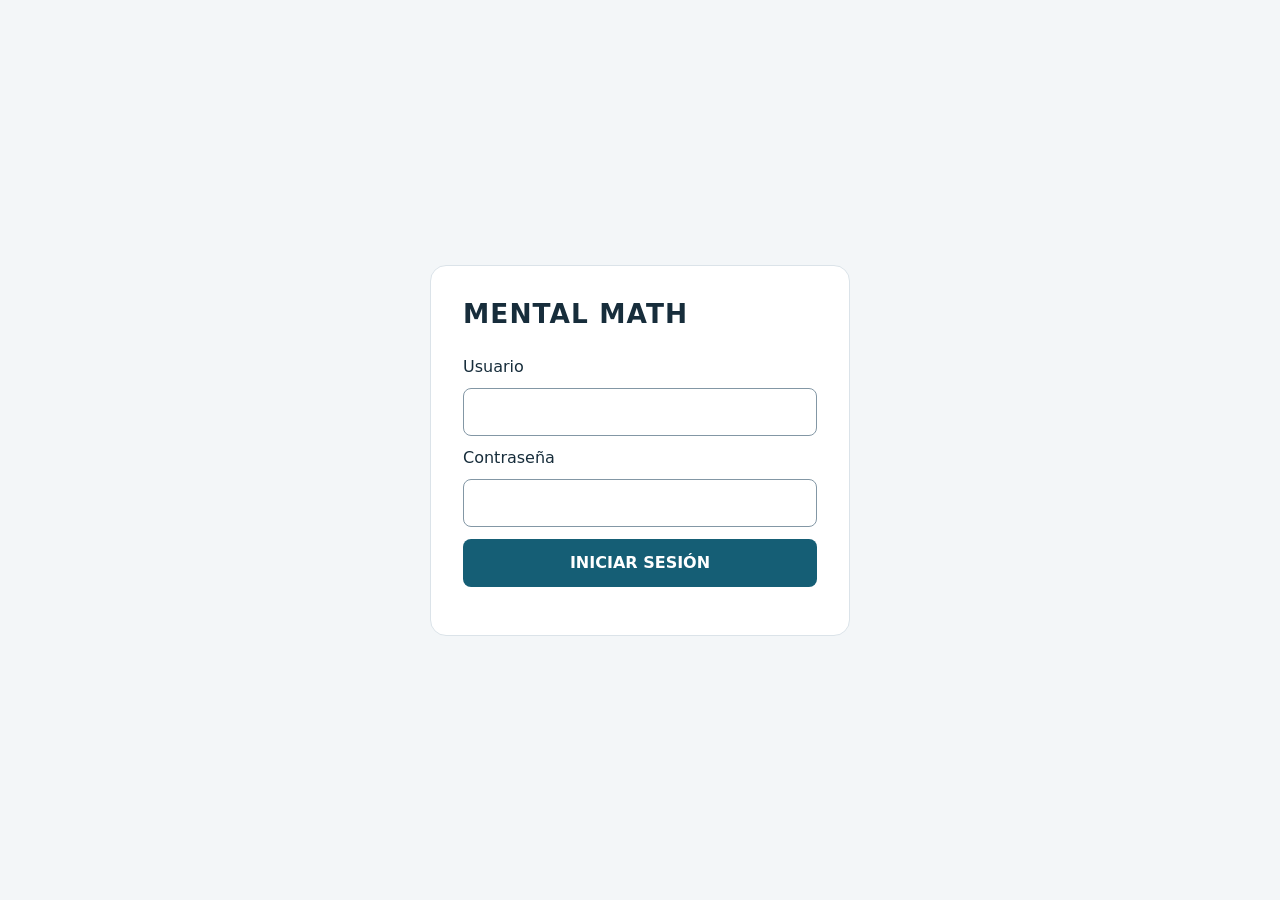
<file: src/index.html>
<!doctype html>
<html lang="es">
<head>
  <meta charset="utf-8">
  <meta name="viewport" content="width=device-width, initial-scale=1">
  <title>Mental Math</title>
  <link rel="stylesheet" href="./css/app.css">
  <script type="module" src="./js/app.js"></script>
</head>
<body>
  <main>
    <h1>MENTAL MATH</h1>
    <section id="login-screen" aria-label="Inicio de sesión">
      <form id="login-form" method="post" novalidate>
        <label for="username">Usuario</label>
        <input id="username" name="username" autocomplete="username" autocapitalize="none"
               spellcheck="false" minlength="3" maxlength="24" required>
        <label for="password">Contraseña</label>
        <input id="password" name="password" type="password" autocomplete="current-password" required>
        <button id="login-submit" type="submit">INICIAR SESIÓN</button>
      </form>
    </section>
    <section id="home-screen" aria-label="Sesión autenticada" hidden>
      <section data-screen="home" hidden>
        <h2 id="greeting" tabindex="-1"></h2>
        <p>Sumas: <strong id="addition-level"></strong></p>
        <button id="addition" type="button">SUMAS</button>
        <p>Multiplicaciones: <strong id="multiplication-level"></strong></p>
        <button id="multiplication" type="button">MULTIPLICACIONES</button>
        <button id="view-records" type="button">VER RECORDS</button>
      </section>
      <section data-screen="pre-game" hidden>
        <h2 id="mode-title" tabindex="-1"></h2>
        <p>Nivel <strong id="mode-level"></strong></p>
        <button id="start" type="button" disabled>START</button>
        <button data-home type="button">HOME</button>
      </section>
      <section data-screen="records" hidden>
        <h2 tabindex="-1">Records personales</h2>
        <div id="records-list"></div>
        <p id="records-status" role="status"></p>
        <button id="records-retry" type="button" hidden>REINTENTAR</button>
        <button data-home type="button">HOME</button>
      </section>
      <section data-screen="results" hidden>
        <h2 tabindex="-1">TIEMPO TERMINADO</h2>
        <dl class="totals">
          <dt>Operaciones</dt><dd id="result-total"></dd>
          <dt>Correctas</dt><dd id="result-correct"></dd>
          <dt>Incorrectas</dt><dd id="result-incorrect"></dd>
          <dt>Precisión</dt><dd id="result-accuracy"></dd>
        </dl>
        <p id="level-message" role="status"></p>
        <button id="result-refresh" type="button" hidden>REINTENTAR ACTUALIZACIÓN</button>
        <button id="play-again" type="button">OTRO JUEGO</button>
        <button id="switch-mode" type="button">CAMBIAR A MULTIPLICACIONES</button>
        <button id="review-errors" type="button">REVISAR ERRORES</button>
        <button id="results-records" type="button">VER RECORDS</button>
        <button id="results-home" data-home type="button">HOME</button>
      </section>
      <section data-screen="errors" hidden>
        <h2 tabindex="-1">Revisar errores</h2>
        <ul id="error-list"></ul>
        <p id="errors-status" role="status"></p>
        <button id="back-results" type="button">RESULTADOS</button>
      </section>
      <section data-screen="game" hidden>
        <span id="timer" aria-label="Segundos restantes">45</span>
        <h2 class="sr-only" tabindex="-1">Partida</h2>
        <div id="operation"></div>
        <div id="answer" aria-label="Respuesta"></div>
        <div id="feedback" aria-live="polite"></div>
        <p id="game-status" role="status"></p>
        <button id="save-retry" type="button" hidden>REINTENTAR</button>
        <button id="game-home" data-home type="button" hidden>HOME</button>
      </section>
      <button id="logout" type="button">LOGOUT</button>
    </section>
    <p id="status" role="status" aria-live="polite"></p>
    <noscript>Activa JavaScript para iniciar sesión.</noscript>
  </main>
</body>
</html>
</file>
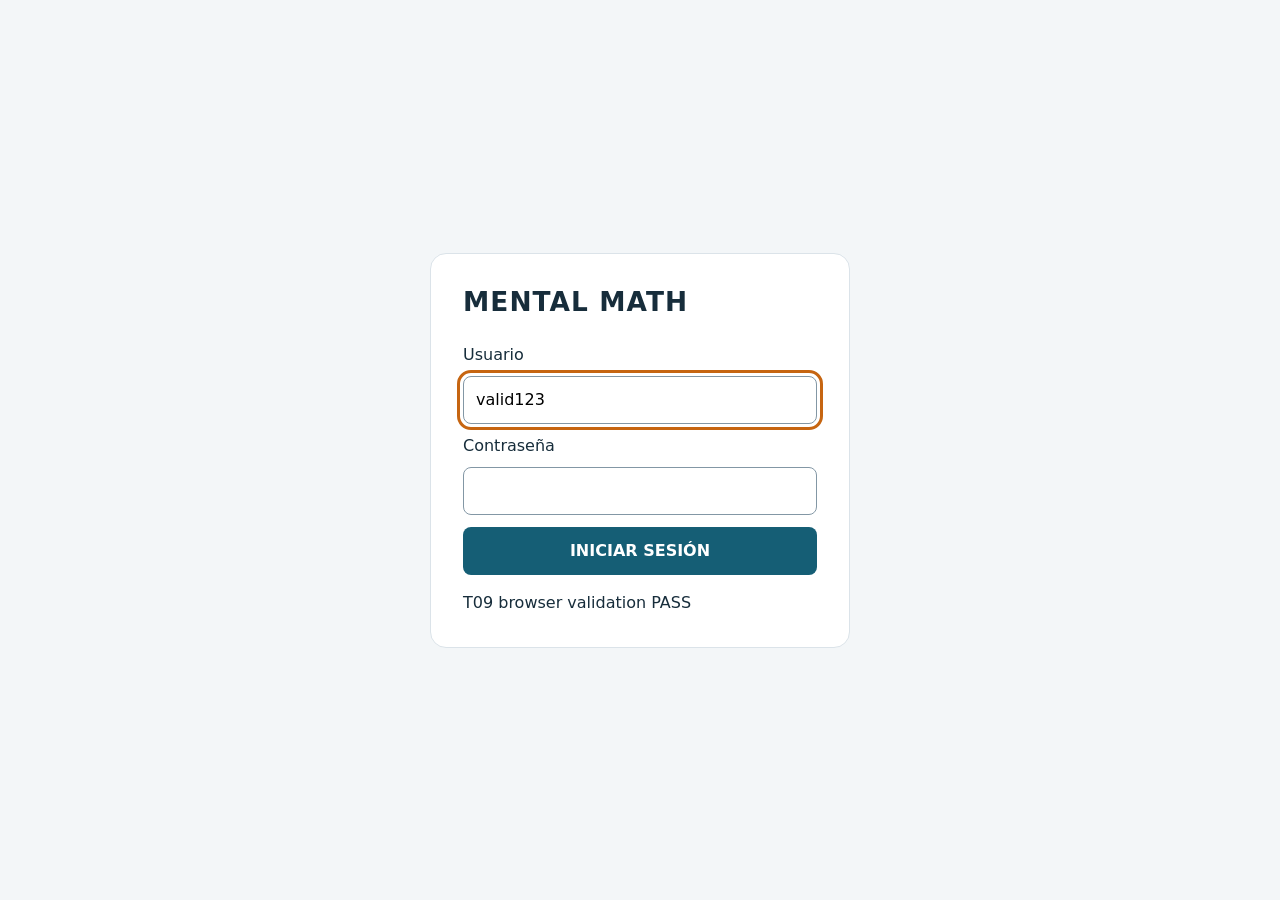
<file: tests/t09_browser.html>
<!doctype html>
<html lang="es"><meta charset="utf-8"><title>T09 browser validation</title>
<body data-test-result="RUNNING">
<script type="module">
try {
  const source = await (await fetch('../src/index.html')).text();
  const parsed = new DOMParser().parseFromString(source, 'text/html');
  const base = parsed.createElement('base'); base.href = new URL('../src/', location.href).href; parsed.head.prepend(base);
  document.documentElement.innerHTML = parsed.documentElement.innerHTML;
  const calls = [];
  let badCredentials = false;
  let logoutOffline = false;
  window.fetch = async (url, options) => {
    calls.push({ url, options });
    if (url.includes('/token')) return new Response(JSON.stringify(badCredentials
      ? { msg: 'valid123@mental-math.invalid internal authentication error' }
      : { access_token: 'fixture-token', expires_in: 3600, user: { id: 'fixture-user' } }),
      { status: badCredentials ? 400 : 200 });
    if (url.includes('/players')) return new Response(JSON.stringify([{ id: 'fixture-user', auth_user_id: 'fixture-user', username: 'valid123', display_name: 'QA Home', current_addition_level: 'S3', current_multiplication_level: 'M5' }]));
    if (url.includes('/logout')) {
      if (logoutOffline) throw new Error('offline');
      return new Response(null, { status: 204 });
    }
    throw new Error('Unexpected request');
  };
  await import('../src/js/app.js');
  const select = (id) => document.getElementById(id);
  const check = (condition, label) => { if (!condition) throw new Error(label); };
  const settle = async (condition) => {
    for (let i = 0; i < 100; i++) {
      if (condition()) return;
      await new Promise(resolve => setTimeout(resolve, 10));
    }
    throw new Error('Browser state did not settle');
  };
  const submit = (username) => {
    select('username').value = username;
    select('password').value = 'fixture-password';
    select('login-form').dispatchEvent(new Event('submit', { bubbles: true, cancelable: true }));
  };
  check(select('home-screen').hidden, 'Protected content initially hidden');
  submit('Invalid_User');
  check(calls.length === 0, 'Invalid username contacted Auth');
  submit('valid123');
  await settle(() => !select('home-screen').hidden);
  check(select('login-screen').hidden && select('password').value === '', 'Login boundary/password clearing');
  check(!document.body.innerText.includes('@mental-math.invalid'), 'Technical email visible');
  check(select('greeting').textContent === 'Hola, QA Home', 'Profile name missing');
  check(select('addition-level').textContent === 'S3' && select('multiplication-level').textContent === 'M5', 'Levels missing');
  select('addition').click(); check(select('mode-title').textContent === 'SUMAS' && select('mode-level').textContent === 'S3', 'Addition navigation');
  document.querySelector('[data-screen="pre-game"] [data-home]').click();
  select('multiplication').click(); check(select('mode-level').textContent === 'M5', 'Multiplication navigation');
  document.querySelector('[data-screen="pre-game"] [data-home]').click();
  select('view-records').click(); check(!document.querySelector('[data-screen="records"]').hidden, 'Records navigation');
  select('logout').click();
  check(select('home-screen').hidden, 'Logout did not immediately hide protected content');
  await settle(() => !select('logout').disabled);
  window.dispatchEvent(new Event('pageshow'));
  check(select('home-screen').hidden, 'History restored protected content');
  badCredentials = true;
  submit('valid123');
  await settle(() => !select('login-submit').disabled);
  check(select('status').textContent.includes('No se pudo iniciar sesión'), 'Generic login error missing');
  check(!select('status').textContent.includes('@'), 'Server detail leaked');
  badCredentials = false;
  submit('valid123');
  await settle(() => !select('home-screen').hidden);
  logoutOffline = true;
  select('logout').click();
  await settle(() => !select('logout').disabled);
  check(select('home-screen').hidden && !select('login-screen').hidden, 'Offline logout kept protected content');
  document.body.dataset.testResult = 'PASS';
  select('status').textContent = 'T09 browser validation PASS';
} catch (error) {
  document.body.dataset.testResult = 'FAIL';
  document.body.append(document.createTextNode(`Browser validation failed: ${error.message}`));
}
</script></body></html>
</file>
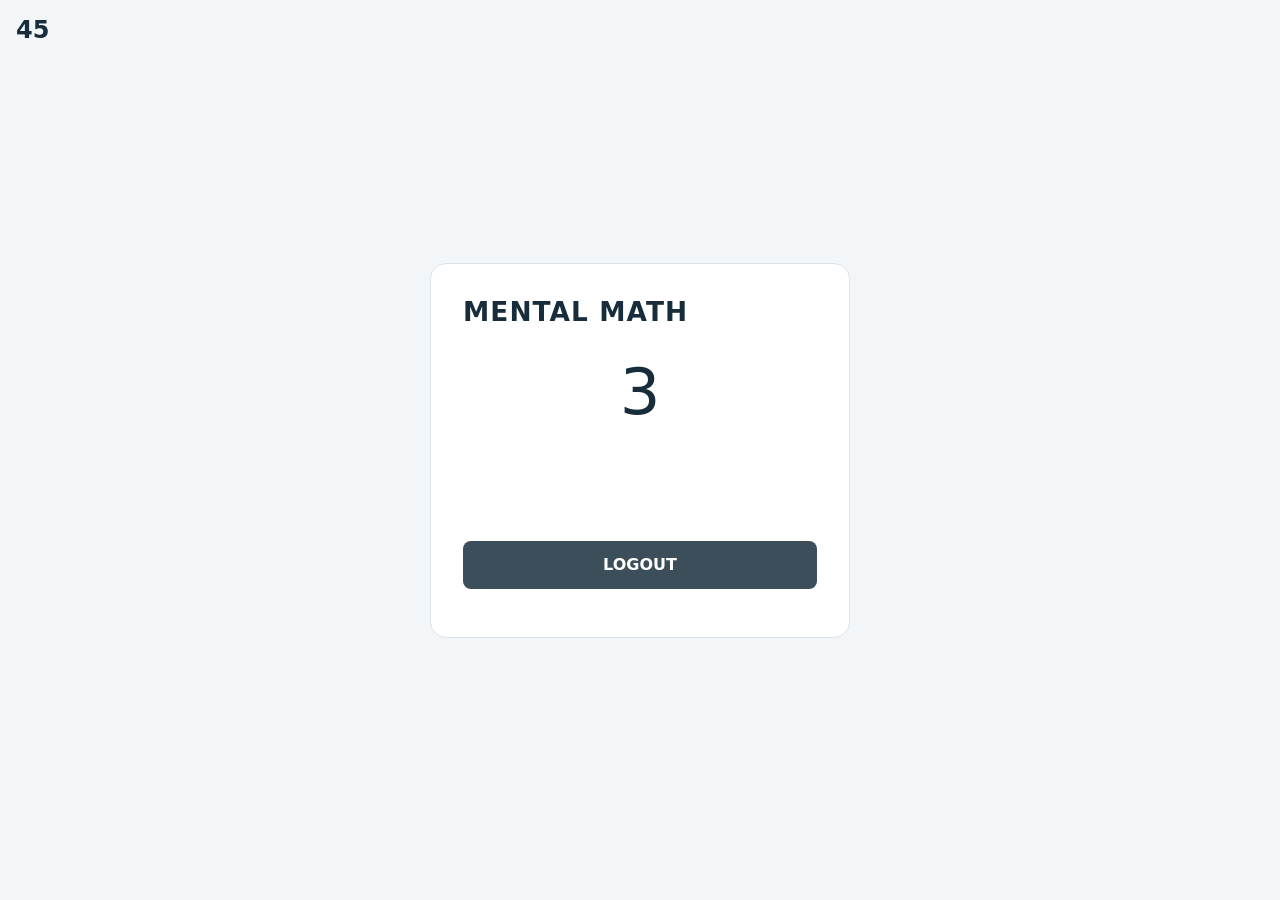
<file: tests/t10_browser.html>
<!doctype html>
<html lang="es"><meta charset="utf-8"><title>T10 browser validation</title>
<body data-test-result="RUNNING">
<script type="module">
try {
  const source = await (await fetch('../src/index.html')).text();
  const parsed = new DOMParser().parseFromString(source, 'text/html');
  const base = parsed.createElement('base'); base.href = new URL('../src/', location.href).href; parsed.head.prepend(base);
  document.documentElement.innerHTML = parsed.documentElement.innerHTML;
  const calls = []; const answers = [];
  let badCredentials = false;
  let logoutOffline = false;
  window.fetch = async (url, options) => {
    calls.push({ url, options });
    if (url.includes('/token')) return new Response(JSON.stringify(badCredentials
      ? { msg: 'valid123@mental-math.invalid internal authentication error' }
      : { access_token: 'fixture-token', expires_in: 3600, user: { id: 'fixture-user' } }),
      { status: badCredentials ? 400 : 200 });
    if (url.includes('/operations?')) return new Response(JSON.stringify([
      {id:'op1',type:'addition',level:'S3',operand_a:28,operand_b:5,result:33},
      {id:'op2',type:'addition',level:'S3',operand_a:29,operand_b:5,result:34}]));
    if (url.includes('/start_game_session')) return new Response(JSON.stringify([{id:'session',type:'addition',level:'S3',duration_seconds:45}]));
    if (url.includes('/record_game_answer')) { const body=JSON.parse(options.body); answers.push(body); return new Response(JSON.stringify([{answer_given:body.p_answer_given,is_correct:body.p_answer_given===33}])); }
    if (url.includes('/close_game_session')) return new Response(JSON.stringify([{id:'session',type:'addition',level:'S3',total_operations:answers.length}]));
    if (url.includes('/players')) return new Response(JSON.stringify([{ id: 'fixture-user', auth_user_id: 'fixture-user', username: 'valid123', display_name: 'QA Home', current_addition_level: 'S3', current_multiplication_level: 'M5' }]));
    if (url.includes('/logout')) {
      if (logoutOffline) throw new Error('offline');
      return new Response(null, { status: 204 });
    }
    throw new Error('Unexpected request');
  };
  await import('../src/js/app.js');
  const select = (id) => document.getElementById(id);
  const check = (condition, label) => { if (!condition) throw new Error(label); };
  const settle = async (condition) => {
    for (let i = 0; i < 6000; i++) {
      if (condition()) return;
      await new Promise(resolve => setTimeout(resolve, 10));
    }
    throw new Error('Browser state did not settle');
  };
  const submit = (username) => {
    select('username').value = username;
    select('password').value = 'fixture-password';
    select('login-form').dispatchEvent(new Event('submit', { bubbles: true, cancelable: true }));
  };
  check(select('home-screen').hidden, 'Protected content initially hidden');
  submit('Invalid_User');
  check(calls.length === 0, 'Invalid username contacted Auth');
  submit('valid123');
  await settle(() => !select('home-screen').hidden);
  check(select('login-screen').hidden && select('password').value === '', 'Login boundary/password clearing');
  check(!document.body.innerText.includes('@mental-math.invalid'), 'Technical email visible');
  check(select('greeting').textContent === 'Hola, QA Home', 'Profile name missing');
  check(select('addition-level').textContent === 'S3' && select('multiplication-level').textContent === 'M5', 'Levels missing');
  select('addition').click(); check(select('mode-title').textContent === 'SUMAS' && select('mode-level').textContent === 'S3', 'Addition navigation');
  document.querySelector('[data-screen="pre-game"] [data-home]').click();
  select('multiplication').click(); check(select('mode-level').textContent === 'M5', 'Multiplication navigation');
  document.querySelector('[data-screen="pre-game"] [data-home]').click();
  select('view-records').click(); check(!document.querySelector('[data-screen="records"]').hidden, 'Records navigation');
  document.querySelector('[data-screen="records"] [data-home]').click();
  select('addition').click(); select('start').click();
  await settle(() => select('operation').textContent.includes('+'));
  const key = value => window.dispatchEvent(new KeyboardEvent('keydown', {key:value,cancelable:true}));
  key('3'); key('3'); key('Enter'); key('Enter'); key('9');
  check(select('answer').textContent==='9', 'Nonblocking input');
  await settle(() => select('game-status').textContent==='Partida finalizada.');
  check(answers.length===2 && answers[1].p_answer_given===null, 'Submitted vs pending answer persistence');
  check(select('answer').textContent==='' && select('timer').textContent==='0', 'Expiry discard');
  select('game-home').click();
  select('logout').click();
  check(select('home-screen').hidden, 'Logout did not immediately hide protected content');
  await settle(() => !select('logout').disabled);
  window.dispatchEvent(new Event('pageshow'));
  check(select('home-screen').hidden, 'History restored protected content');
  badCredentials = true;
  submit('valid123');
  await settle(() => !select('login-submit').disabled);
  check(select('status').textContent.includes('No se pudo iniciar sesión'), 'Generic login error missing');
  check(!select('status').textContent.includes('@'), 'Server detail leaked');
  badCredentials = false;
  submit('valid123');
  await settle(() => !select('home-screen').hidden);
  logoutOffline = true;
  select('logout').click();
  await settle(() => !select('logout').disabled);
  check(select('home-screen').hidden && !select('login-screen').hidden, 'Offline logout kept protected content');
  document.body.dataset.testResult = 'PASS';
  select('status').textContent = 'T10 browser validation PASS';
} catch (error) {
  document.body.dataset.testResult = 'FAIL';
  document.body.append(document.createTextNode(`Browser validation failed: ${error.message}`));
}
</script></body></html>
</file>
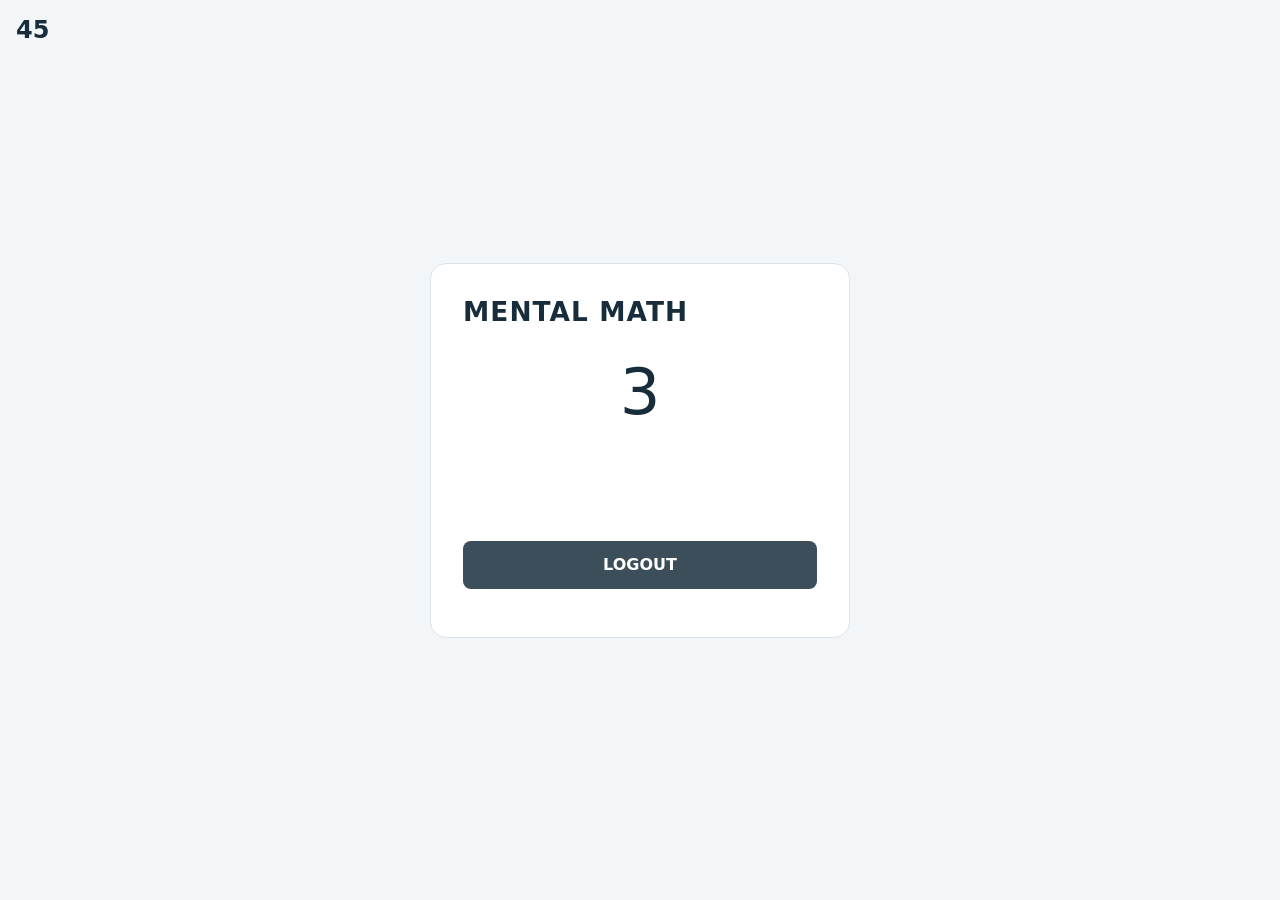
<file: tests/t11_browser.html>
<!doctype html>
<html lang="es"><meta charset="utf-8"><title>T11 browser validation</title>
<body data-test-result="RUNNING">
<script type="module">
try {
  const source = await (await fetch('../src/index.html')).text();
  const parsed = new DOMParser().parseFromString(source, 'text/html');
  const base = parsed.createElement('base'); base.href = new URL('../src/', location.href).href; parsed.head.prepend(base);
  document.documentElement.innerHTML = parsed.documentElement.innerHTML;
  const calls = []; const answers = [];
  let badCredentials = false;
  let logoutOffline = false;
  window.fetch = async (url, options) => {
    calls.push({ url, options });
    if (url.includes('/token')) return new Response(JSON.stringify(badCredentials
      ? { msg: 'valid123@mental-math.invalid internal authentication error' }
      : { access_token: 'fixture-token', expires_in: 3600, user: { id: 'fixture-user' } }),
      { status: badCredentials ? 400 : 200 });
    if (url.includes('/get_personal_records')) return new Response(JSON.stringify([
      {type:'addition',level:'S3',total_operations:20,correct_answers:18,accuracy:90,started_at:'2026-10-07T12:00:00Z'}]));
    if (url.includes('/level_history?')) return new Response('[]');
    if (url.includes('/operations?')) return new Response(JSON.stringify([
      {id:'op1',type:'addition',level:'S3',operand_a:28,operand_b:5,result:33},
      {id:'op2',type:'addition',level:'S3',operand_a:29,operand_b:5,result:34}]));
    if (url.includes('/start_game_session')) return new Response(JSON.stringify([{id:'session',type:'addition',level:'S3',duration_seconds:45}]));
    if (url.includes('/record_game_answer')) { const body=JSON.parse(options.body); answers.push(body); return new Response(JSON.stringify([{answer_given:body.p_answer_given,is_correct:body.p_answer_given===33}])); }
    if (url.includes('/close_game_session')) return new Response(JSON.stringify([{id:'session',type:'addition',level:'S3',total_operations:answers.length,correct_answers:1,incorrect_answers:1,accuracy:50}]));
    if (url.includes('/players')) return new Response(JSON.stringify([{ id: 'fixture-user', auth_user_id: 'fixture-user', username: 'valid123', display_name: 'QA Home', current_addition_level: 'S3', current_multiplication_level: 'M5' }]));
    if (url.includes('/logout')) {
      if (logoutOffline) throw new Error('offline');
      return new Response(null, { status: 204 });
    }
    throw new Error('Unexpected request');
  };
  await import('../src/js/app.js');
  const select = (id) => document.getElementById(id);
  const check = (condition, label) => { if (!condition) throw new Error(label); };
  const settle = async (condition) => {
    for (let i = 0; i < 6000; i++) {
      if (condition()) return;
      await new Promise(resolve => setTimeout(resolve, 10));
    }
    throw new Error('Browser state did not settle');
  };
  const submit = (username) => {
    select('username').value = username;
    select('password').value = 'fixture-password';
    select('login-form').dispatchEvent(new Event('submit', { bubbles: true, cancelable: true }));
  };
  check(select('home-screen').hidden, 'Protected content initially hidden');
  submit('Invalid_User');
  check(calls.length === 0, 'Invalid username contacted Auth');
  submit('valid123');
  await settle(() => !select('home-screen').hidden);
  check(select('login-screen').hidden && select('password').value === '', 'Login boundary/password clearing');
  check(!document.body.innerText.includes('@mental-math.invalid'), 'Technical email visible');
  check(select('greeting').textContent === 'Hola, QA Home', 'Profile name missing');
  check(select('addition-level').textContent === 'S3' && select('multiplication-level').textContent === 'M5', 'Levels missing');
  select('addition').click(); check(select('mode-title').textContent === 'SUMAS' && select('mode-level').textContent === 'S3', 'Addition navigation');
  document.querySelector('[data-screen="pre-game"] [data-home]').click();
  select('multiplication').click(); check(select('mode-level').textContent === 'M5', 'Multiplication navigation');
  document.querySelector('[data-screen="pre-game"] [data-home]').click();
  select('view-records').click(); check(!document.querySelector('[data-screen="records"]').hidden, 'Records navigation');
  document.querySelector('[data-screen="records"] [data-home]').click();
  select('addition').click(); select('start').click();
  await settle(() => select('operation').textContent.includes('+'));
  const key = value => window.dispatchEvent(new KeyboardEvent('keydown', {key:value,cancelable:true}));
  key('3'); key('3'); key('Enter'); key('Enter'); key('9');
  check(select('answer').textContent==='9', 'Nonblocking input');
  await settle(() => !document.querySelector('[data-screen="results"]').hidden && !select('play-again').disabled);
  check(answers.length===2 && answers[1].p_answer_given===null, 'Submitted vs pending answer persistence');
  check(select('answer').textContent==='' && select('timer').textContent==='0', 'Expiry discard');
  check(select('result-total').textContent==='2' && select('result-accuracy').textContent==='50.0%', 'Server results rendering');
  select('review-errors').click(); check(select('error-list').children.length===1 && select('error-list').textContent.includes('Tu respuesta: —'), 'Empty/incorrect review');
  select('back-results').click(); select('results-records').click();
  await settle(() => select('records-list').children.length===2);
  check(select('records-list').textContent.includes('90.0%') && select('records-list').textContent.includes('Todavía no tienes'), 'Mode records/empty state');
  document.querySelector('[data-screen="records"] [data-home]').click();
  select('logout').click();
  check(select('home-screen').hidden, 'Logout did not immediately hide protected content');
  await settle(() => !select('logout').disabled);
  window.dispatchEvent(new Event('pageshow'));
  check(select('home-screen').hidden, 'History restored protected content');
  badCredentials = true;
  submit('valid123');
  await settle(() => !select('login-submit').disabled);
  check(select('status').textContent.includes('No se pudo iniciar sesión'), 'Generic login error missing');
  check(!select('status').textContent.includes('@'), 'Server detail leaked');
  badCredentials = false;
  submit('valid123');
  await settle(() => !select('home-screen').hidden);
  logoutOffline = true;
  select('logout').click();
  await settle(() => !select('logout').disabled);
  check(select('home-screen').hidden && !select('login-screen').hidden, 'Offline logout kept protected content');
  document.body.dataset.testResult = 'PASS';
  select('status').textContent = 'T11 browser validation PASS';
} catch (error) {
  document.body.dataset.testResult = 'FAIL';
  document.body.append(document.createTextNode(`Browser validation failed: ${error.message}`));
}
</script></body></html>
</file>
<file: src/css/app.css>
:root { color-scheme: light; font-family: system-ui, sans-serif; color: #172d3b; background: #f3f6f8; }
* { box-sizing: border-box; }
[hidden] { display: none !important; }
body { margin: 0; padding: 24px; min-height: 100vh; display: grid; place-items: center; }
main { width: min(100%, 420px); padding: 32px; border: 1px solid #dbe3e9; border-radius: 16px; background: white; }
h1 { margin: 0 0 28px; font-size: 1.65rem; letter-spacing: .04em; }
h2 { font-size: 1.2rem; }
form { display: grid; gap: 12px; }
input, button { min-height: 48px; padding: 12px; font: inherit; border-radius: 8px; }
input { width: 100%; border: 1px solid #8397a5; }
button { border: 0; color: white; background: #155e75; font-weight: 700; cursor: pointer; }
button:disabled { opacity: .65; cursor: wait; }
:focus-visible { outline: 3px solid #c66511; outline-offset: 3px; }
#status { line-height: 1.5; margin-bottom: 0; }
#home-screen button { display: block; width: 100%; margin-top: 12px; }
#logout { margin-top: 24px !important; background: #3b4e59; }
#timer { position: fixed; top: 16px; left: 16px; font-size: 1.5rem; font-weight: bold; }
#operation { text-align: center; font-size: clamp(2rem, 8vw, 4rem); margin-top: 24px; }
#answer { text-align: center; font-size: 2.5rem; min-height: 3.5rem; overflow-wrap: anywhere; }
#feedback { text-align: center; height: 2rem; font-size: 1.5rem; }
.sr-only { position: absolute; width: 1px; height: 1px; overflow: hidden; clip-path: inset(50%); }
.totals { display: grid; grid-template-columns: 1fr auto; gap: 10px; }
.totals dd { margin: 0; font-weight: bold; }
#error-list { padding-left: 24px; }
#error-list p { margin: 6px 0; }
#error-list li { padding-bottom: 16px; }
</file>
